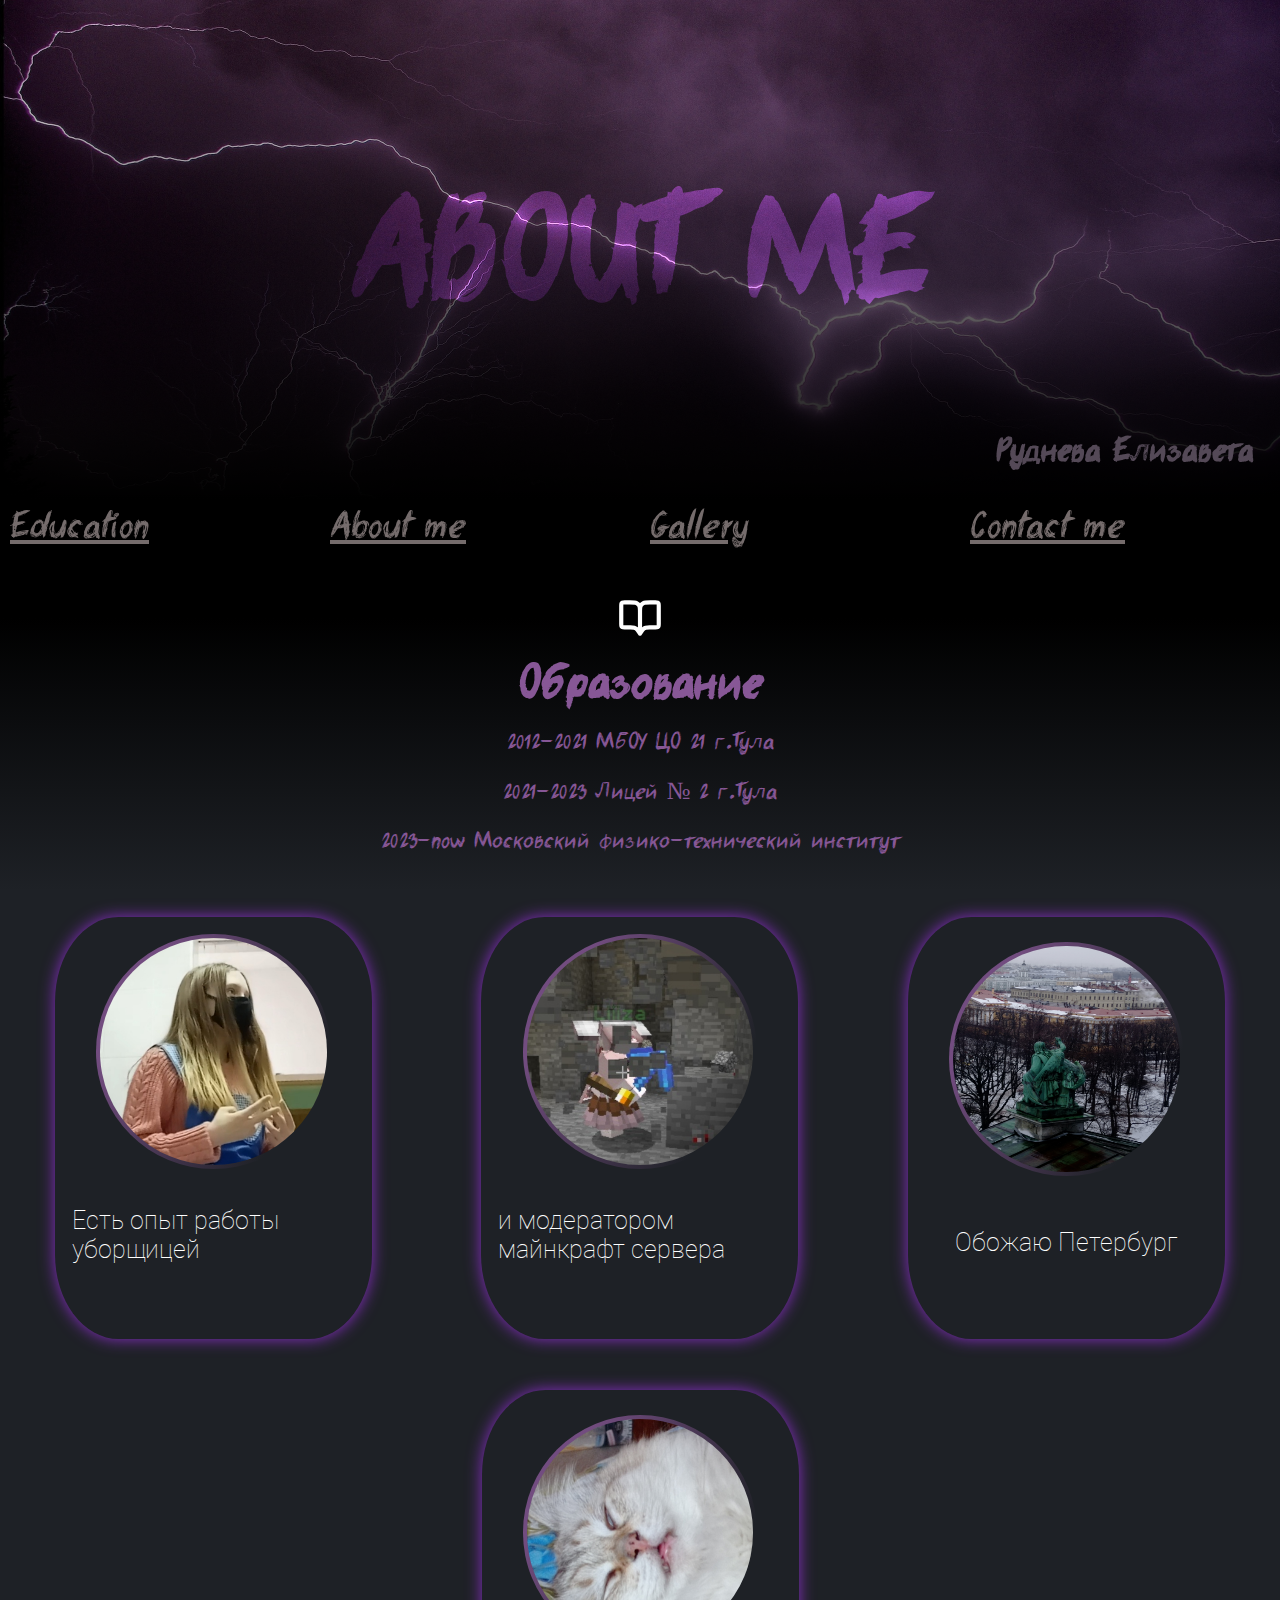
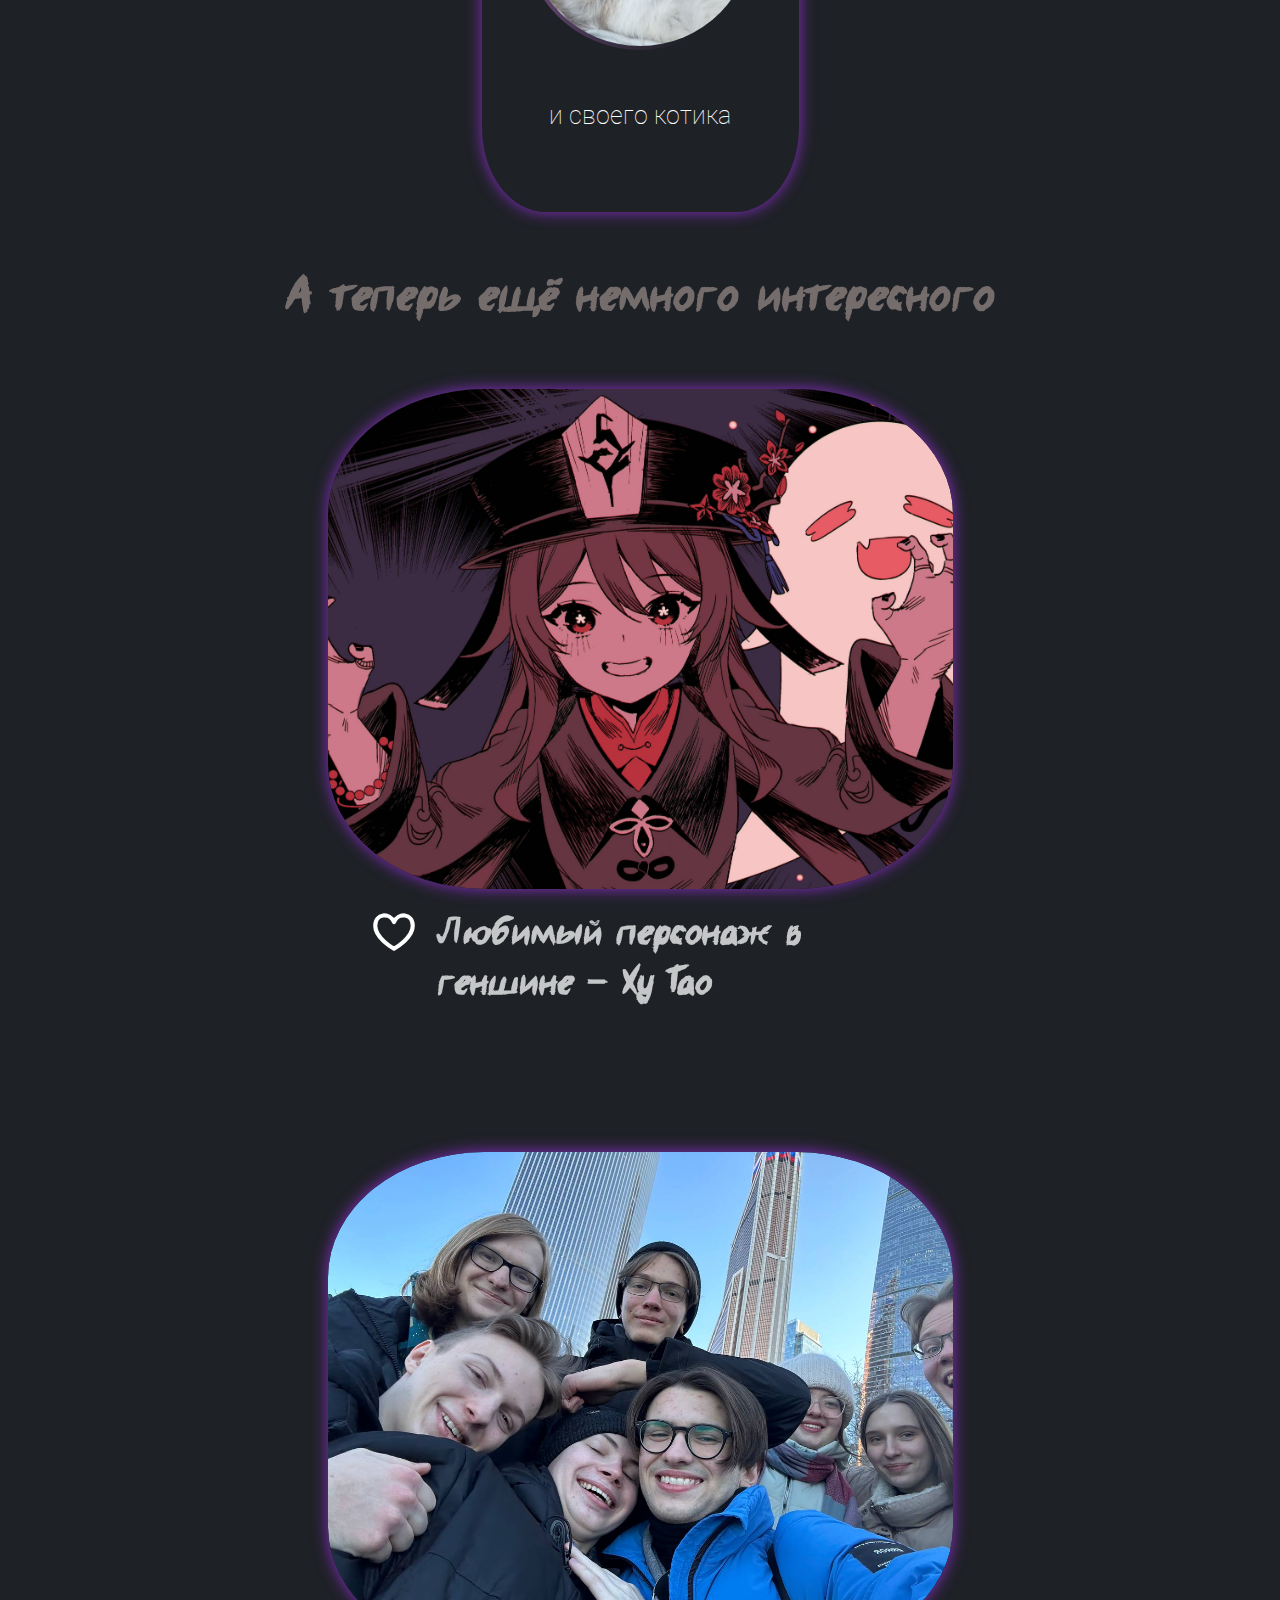
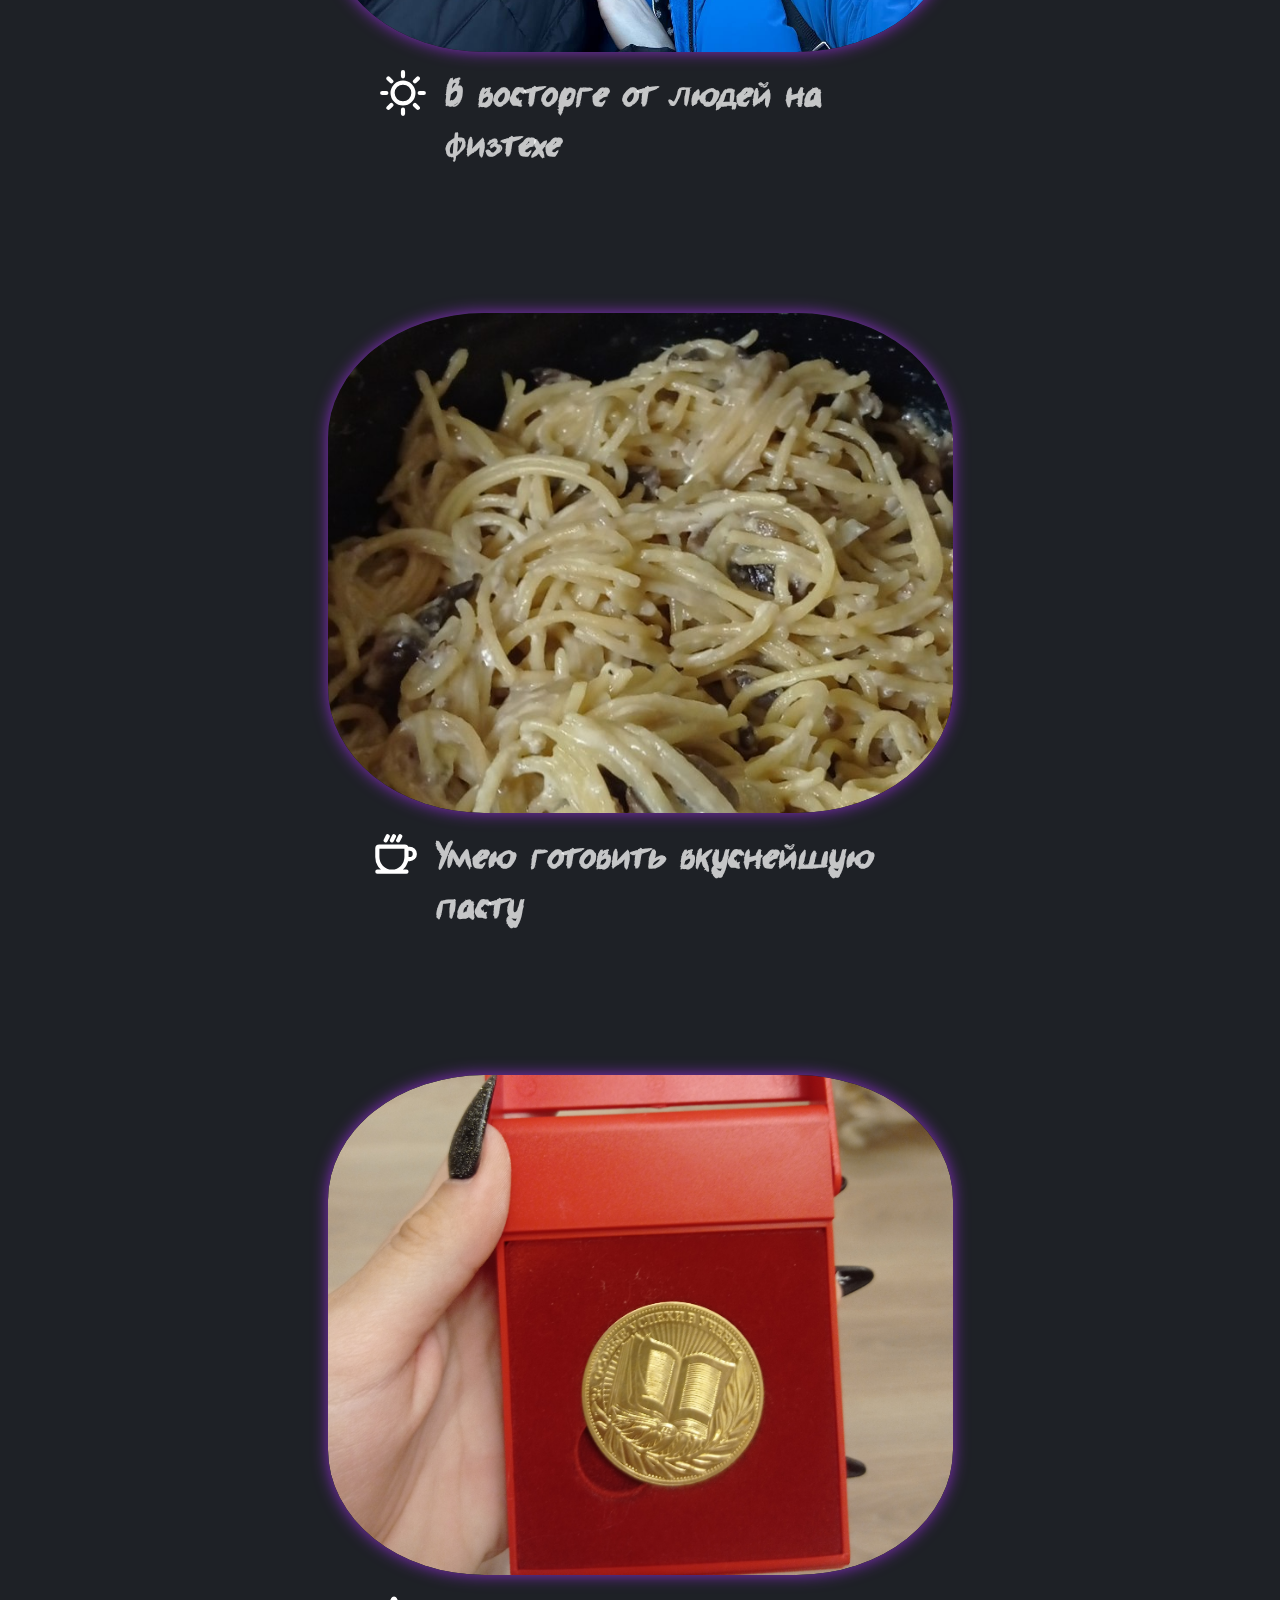
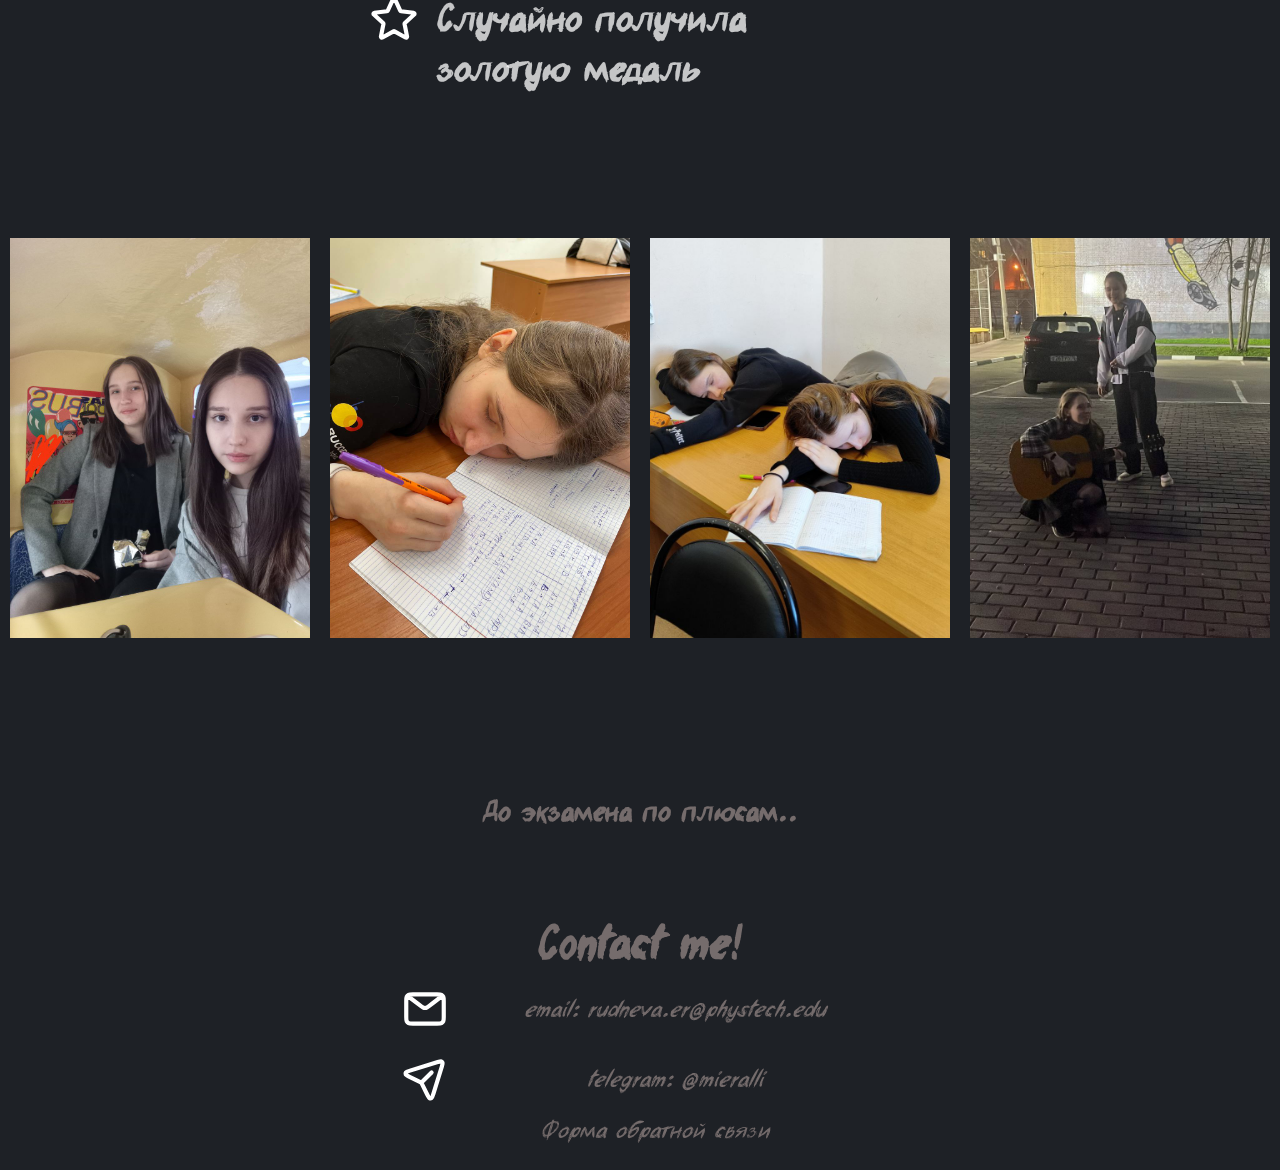
<file: index.html>
<!DOCTYPE html>
<html lang="ru">
<head>
  <meta charset="UTF-8">
  <meta name="viewport" content="width=device-width, initial-scale=1">
  <title>rudneva elizaveta's portfolio</title>
  <link rel="icon" href="images/Star.svg">
  <meta property="og:image" content="https://liiizak.github.io/front_project/images/photo4.jpg" />
  <meta name="keywords" content="Руднева Елизавета, ВШПИ, портфолио">
  <meta name="description" content="сайт хссе энджоера рудневой елизаветы">
  <meta name="author" content="Руднева Елизавета">
  <link rel="stylesheet" href="fonts/beermoney.css">
  <link rel="stylesheet" href="fonts/roboto.css">
  <link rel="stylesheet" href="styles/styles.css">
</head>
<body>
    <div class="background inactive"></div>
  <div class="popup-container form-popup-container inactive">
    <div class="form popup-with-text">
      <label class="form__label" for="tel">Телефон</label>
      <input class="form__input" type="tel" id="tel" placeholder="89999999999">
      <label class="form__label" for="email">e-mail</label>
      <input class="form__input" type="email" id="email" placeholder="somemail@somephystech.edu">
            <h3 class="warning"></h3>
      <label class="form__label" for="feedback">Сообщение</label>
      <textarea class="form__input" id="feedback"></textarea>
      <input class="form-body__button submit_button" type="submit" id="submit" value="Отправить">
    </div>
  </div>

  <div class="popup-container timed-popup-container inactive">
      <h1 class="popup-title">Тот самый бесячий попап</h1>
  </div>

  <header class="header">
    <img src="images/header.jpg" class="header__photo">
    <h1 class="header__text-header">ABOUT ME</h1>
    <h2 class="header__text-main">Руднева Елизавета</h2>
  </header>
<div class="menu">
  <a class="menu__text" href="#education">Education</a>
  <a class="menu__text" href="#about_me">About me</a>
  <a class="menu__text" href="#gall">Gallery</a>
  <a class="menu__text" href="#contact_me">Contact me</a>
  </div>
 <a name="education"></a>
<div class="section">
    <div class="section__text-container">
      <img src="images/Book_Open.svg" class="section__icon">
      <h1 class="section__text-header">Образование</h1>
      <p class="section__text">2012-2021 МБОУ ЦО 21 г.Тула</p>
      <p class="section__text">2021-2023 Лицей № 2 г.Тула</p>
      <p class="section__text">2023-now Московский физико-технический институт</p>
    </div>
  </div>
<div> <a name="about_me"></a> </div>
  <div class="cards-container texture">
    <div class="card">
      <div class="card__photo-container">
        <img src="images/cards1.jpg" class="card__photo" >
      </div>
      <div class="card__text-container">
        <h2 class="card__text">Есть опыт работы уборщицей</h2>
      </div>
    </div>
    <div class="card">
      <div class="card__photo-container">
        <img src="images/cards2.jpg" class="card__photo" >
      </div>
      <div class="card__text-container">
        <h2 class="card__text">и модератором майнкрафт сервера</h2>
      </div>
    </div>
    <div class="card">
      <div class="card__photo-container">
        <img src="images/cards3.jpg" class="card__photo" >
      </div>
      <div class="card__text-container">
        <h2 class="card__text">Обожаю Петербург</h2>
      </div>
    </div>
    <div class="card">
      <div class="card__photo-container">
        <img src="images/cards4.jpg" class="card__photo" >
      </div>
      <div class="card__text-container">
        <h2 class="card__text">и своего котика</h2>
      </div>
    </div>
  </div>
  <div class="separator">
    <h1 class="separator__text">А теперь ещё немного интересного</h1>
  </div>
  <div class="blocks">
    <div class="block">
      <div class="block__photo-container">
        <img src="images/blocks1.jpg" class="block__photo">
      </div>
      <div class="block__text-container">
        <img src="images/Heart_01.svg" class="block__icon block__icon-heart">
        <h1 class="block__text">Любимый персонаж в геншине - Ху Тао</h1>
      </div>
    </div>
    <div class="block">
      <div class="block__photo-container">
        <img src="images/blocks2.jpg" class="block__photo">
      </div>
      <div class="block__text-container">
        <img src="images/Sun.svg" class="block__icon block__icon-sun">
        <h1 class="block__text">В восторге от людей на физтехе</h1>
      </div>
    </div>
    <div class="block">
      <div class="block__photo-container">
        <img src="images/blocks3.jpg" class="block__photo">
      </div>
      <div class="block__text-container">
        <img src="images/Coffee.svg" class="block__icon block__icon-coffee">
        <h1 class="block__text">Умею готовить вкуснейшую пасту</h1>
      </div>
    </div>
    <div class="block">
      <div class="block__photo-container">
        <img src="images/blocks4.jpg" class="block__photo">
      </div>
      <div class="block__text-container">
        <img src="images/Star.svg" class="block__icon block__icon-star">
        <h1 class="block__text">Случайно получила золотую медаль</h1>
      </div>
    </div>
  </div>
    <a name="gall"></a>
<div class="gallery">
  <a class="wrapper"><img class="gallery__image" src="images/photo1.jpg" alt="Изоб. 1" id="0"></a>
  <a class="wrapper"><img class="gallery__image" src="images/photo2.jpg" alt="Изоб. 2" id="1"></a>
  <a class="wrapper"><img class="gallery__image" src="images/photo3.jpg" alt="Изоб. 4" id="2"></a>
  <a class="wrapper"><img class="gallery__image" src="images/photo4.jpg" alt="Изоб. 5" id="3"></a>
</div>


<div id="gallery" class="gallery_popup inactive">
  <div class="gallery__arrow gallery__arrow_left">
    <img class="gallery__arrow_left" src="images/arrow-left-normal.svg">
  </div>
  <div class="gallery__body">
    <div class="gallery__content">
      <div class="gallery__content gallery_content_photo-1 inactive"></div>
      <div class="gallery__content gallery_content_photo-2 inactive"></div>
      <div class="gallery__content gallery_content_photo-3 inactive"></div>
      <div class="gallery__content gallery_content_photo-4 inactive" ></div>
      <div class="gallery-exit">
        <p class="close inactive">×</p>
      </div>
    </div>
  </div>
  <div class="gallery__arrow gallery__arrow_right">
    <img class="gallery__arrow_right" src="images/arrow-right-normal.svg">
  </div>
</div>

  <div class="countdown">
    <h2 class="countdown__h">До экзамена по плюсам..</h2>
    <h1 class="countdown__text">
    </h1>
  </div>
  <footer class="footer"> <a name="contact_me"></a>
    <div class="contact-block">
      <h1 class='footer__header'>Contact me!</h1>
      <div class="footer__text-container">
        <img src="images/Mail.svg" class="footer__icon">
        <a class="footer__text footer__link" href="mailto:rudneva.er@phystech.edu">email: rudneva.er@phystech.edu</a>
      </div>
      <div class="footer__text-container">
      <img src="images/Paper_Plane.svg" class="footer__icon">
        <a class="footer__text footer__link" target="_blank" href="https://t.me/mieralli">telegram: @mieralli</a>
    </div>
      <div class="footer__text-container">
        <h2 class="footer__text footer__form">Форма обратной связи</h2>
    </div>
    </div>
  </footer>
</body>
<script src="index.js"></script>
</html>
</file>
<file: fonts/beermoney.css>
@font-face {
    font-family: 'Beer money';
    src: local('beer money'), local('beermoney'), url('beermoney.woff2') format('woff2'), url('beermoney.woff') format('woff'), url('beermoney.ttf') format('truetype');
    font-weight: 400;
    font-style: normal;
}
</file>
<file: fonts/roboto.css>
@font-face {
    font-family: 'Roboto';
    src: local('Roboto Thin'), local('Roboto-Thin'), url('Robotothin.woff2') format('woff2'), url('Robotothin.woff') format('woff'), url('Robotothin.ttf') format('truetype');
    font-weight: 100;
    font-style: normal;
}
@font-face {
    font-family: 'Roboto';
    src: local('Roboto Thin Italic'), local('Roboto-ThinItalic'), url('Robotothinitalic.woff2') format('woff2'), url('Robotothinitalic.woff') format('woff'), url('Robotothinitalic.ttf') format('truetype');
    font-weight: 100;
    font-style: italic;
}
@font-face {
    font-family: 'Roboto';
    src: local('Roboto Light'), local('Roboto-Light'), url('Robotolight.woff2') format('woff2'), url('Robotolight.woff') format('woff'), url('Robotolight.ttf') format('truetype');
    font-weight: 300;
    font-style: normal;
}
@font-face {
    font-family: 'Roboto';
    src: local('Roboto Light Italic'), local('Roboto-LightItalic'), url('Robotolightitalic.woff2') format('woff2'), url('Robotolightitalic.woff') format('woff'), url('Robotolightitalic.ttf') format('truetype');
    font-weight: 300;
    font-style: italic;
}
@font-face {
    font-family: 'Roboto';
    src: local('Roboto'), local('Roboto-Regular'), url('Roboto.woff2') format('woff2'), url('Roboto.woff') format('woff'), url('Roboto.ttf') format('truetype');
    font-weight: 400;
    font-style: normal;
}
@font-face {
    font-family: 'Roboto';
    src: local('Roboto Italic'), local('Roboto-Italic'), url('Robotoitalic.woff2') format('woff2'), url('Robotoitalic.woff') format('woff'), url('Robotoitalic.ttf') format('truetype');
    font-weight: 400;
    font-style: italic;
}
@font-face {
    font-family: 'Roboto';
    src: local('Roboto Medium'), local('Roboto-Medium'), url('Robotomedium.woff2') format('woff2'), url('Robotomedium.woff') format('woff'), url('Robotomedium.ttf') format('truetype');
    font-weight: 500;
    font-style: normal;
}
@font-face {
    font-family: 'Roboto';
    src: local('Roboto Medium Italic'), local('Roboto-MediumItalic'), url('Robotomediumitalic.woff2') format('woff2'), url('Robotomediumitalic.woff') format('woff'), url('Robotomediumitalic.ttf') format('truetype');
    font-weight: 500;
    font-style: italic;
}
@font-face {
    font-family: 'Roboto';
    src: local('Roboto Bold'), local('Roboto-Bold'), url('Robotobold.woff2') format('woff2'), url('Robotobold.woff') format('woff'), url('Robotobold.ttf') format('truetype');
    font-weight: 700;
    font-style: normal;
}
@font-face {
    font-family: 'Roboto';
    src: local('Roboto Bold Italic'), local('Roboto-BoldItalic'), url('Robotobolditalic.woff2') format('woff2'), url('Robotobolditalic.woff') format('woff'), url('Robotobolditalic.ttf') format('truetype');
    font-weight: 700;
    font-style: italic;
}
@font-face {
    font-family: 'Roboto';
    src: local('Roboto Black'), local('Roboto-Black'), url('Robotoblack.woff2') format('woff2'), url('Robotoblack.woff') format('woff'), url('Robotoblack.ttf') format('truetype');
    font-weight: 900;
    font-style: normal;
}
@font-face {
    font-family: 'Roboto';
    src: local('Roboto Black Italic'), local('Roboto-BlackItalic'), url('Robotoblackitalic.woff2') format('woff2'), url('Robotoblackitalic.woff') format('woff'), url('Robotoblackitalic.ttf') format('truetype');
    font-weight: 900;
    font-style: italic;
}
</file>
<file: styles/styles.css>
@keyframes beats {
  0%, 35%, 100% {
    transform: scale(1);
  }
  15% {
    transform: scale(1.3);
  }
  50% {
    transform: scale(1.3);
  }
}

@keyframes rotation {
  0% {
    transform: rotate(0);
  }
  100% {
    transform: rotate(360deg);
  }
}

@keyframes rotation_scale {
  0%, 50%, 100% {
    transform: rotate(0);
    transform: scale(1);
  }
  25% {
    transform: rotate(60deg);
  }
  75% {
    transform: rotate(-60deg);
    transform: rotate(1.1);
  }
}

 body {
  font-weight: normal;
  font-family: Beer Money;
  margin: 0;
  padding: 0;
 }

 @media (min-width: 1700px) {
  .header {
     height: 500px;
   }
  .header__text-header {
    font-size: 175px;
   }
   .header__text-main {
    font-size: 50px;
   }

    .menu__text {
    font-size: 50px;
    width: 300px;
    }
   .section {
    min-height: 370px;
  }
  .section__text-container {
    width: 900px;
  }
  .section__text {
    font-size: 40px;
  }
  .card {
    margin-bottom: 4%;
    height: 29vw;
    width: 20vw;
  }
  .card__text-container {
    width: 375px;
  }
  .card__text {
    font-size: 35px;
  }
  .separator__text {
    font-size: 75px;
  }
  .blocks {
    min-height: 2500px;
  }
  .block {
    min-height: 750px;
  }
  .block__photo-container {
    width: 40vw;
    height: 30vw;
  }
  .block__text {
    font-size: 50px;
  }
  .footer {
    min-height: 250px;
  }
  .contact-block {
    width: 700px;
  }
  .footer__text {
    font-size: 35px;
  }
  .footer__header {
    font-size: 65px;
  }
  .footer__icon {
    height: 50px;
    width: 50px;;
  }
  .countdown__text {
  font-size: 50px;
}

.countdown__h {
  font-size: 40px;
}

.countdown {
  height: 200px;
}
.gallery__body {
    width: 50vh;
    height: 40vw;
}
.gallery__arrow_left {
    width: 10vw;
    height: 10vw;
}

.gallery__arrow_right{
    width: 10vw;
    height: 10vw;
}
 }

 @media (min-width: 650px) and (max-width: 1700px ){
  .header {
     height: 500px;
   }
  .header__text-header {
    font-size: 150px;
   }
   .header__text-main {
    font-size: 35px;
   }

     .menu__text {
         font-size: 40px;
         width: 300px;
     }
   .section {
    min-height: 341px;
  }
  .section__text-container {
    width: 600px;
  }
  .section__text {
    font-size: 25px;
  }
  .card {
    margin-bottom: 4%;
    height: 420px;
    width: 315px;
  }
  .card__text-container {
    width: 315px;
  }
  .card__text {
    font-size: 25px;
  }
  .separator__text {
    font-size: 50px;
  }
  .blocks {
    min-height: 2500px;
  }
  .block {
    min-height: 625px;
  }
  .block__photo-container {
    width: 625px;
    height: 500px;
  }
  .block__text {
    font-size: 40px;
  }
  .footer {
    min-height: 250px;
  }
  .contact-block {
    width: 500px;
  }
  .footer__text {
    font-size: 25px;
  }
  .footer__header {
    font-size: 50px;
  }
  .footer__icon {
    height: 50px;
    width: 50px;;
  }

 .countdown__text {
  font-size: 40px;
}

.countdown__h {
  font-size: 30px;
}

.countdown {
  height: 200px;
}
.gallery__body {
    width: 600px;
    height: 800px;
}

.gallery__arrow_left {
    width: 100px;
    height: 100px;
}

.gallery__arrow_right{
    width: 100px;
    height: 100px;
}

 }

 @media (max-width: 650px) {
  .header {
     height: 400px;
   }
  .header__text-header {
    font-size: 90px;
   }
   .header__text-main {
    font-size: 25px;
   }

    .menu__text {
    font-size: 18px;
    width: 75px;

}

   .section {
    min-height: 230px;
  }
  .section__text-container {
    width: 400px;
  }
  .section__text {
    font-size: 18px;
  }
  .card {
    margin-bottom: 5%;
    height: 320px;
    width: 240px;
  }
  .card__text-container {
    width: 240px;
  }
  .card__text {
    font-size: 20px;
  }
  .separator__text {
    font-size: 30px;
  }
  .blocks {
    min-height: 1600px;
  }
  .block {
    min-height: 400px;
  }
  .block__photo-container {
    width: 450px;
    height:  350px;
  }
  .block__text {
    font-size: 25px;
  }
  .footer {
    min-height: 150px;
  }
  .contact-block {
    width: 400px;
  }

  .footer__text {
    font-size: 17px;
  }

  .footer__header {
    font-size: 30px;
  }

  .footer__icon {
    height: 30px;
    width: 30px;
  }
    .countdown__text {
  font-size: 30px;
}

.countdown__h {
  font-size: 20px;
}

.countdown {
  height: 100px;
}
.gallery__body {
    width: 300px;
    height: 400px;
}
.gallery__arrow_left {
    width: 30px;
    height: 30px;
}

.gallery__arrow_right {
    width: 30px;
    height: 30px;
}
 }

.header {
position: relative;
display: flex;
flex-direction: column;
 background: linear-gradient(to top, rgba(0, 0, 0, 1), transparent);
 overflow: hidden;
 min-width: 100%;
 background-size: cover;
}

.header__text-header {
margin: auto;
color:rgb(140, 95, 153);
mix-blend-mode: color-dodge;
}

.header__text-main {
position: absolute;
right: 2%;
bottom: 0;
color:rgb(84, 73, 87);
}

.menu {
    background: black;
    min-height: 50px;
    display: flex;
    flex-direction: row;
    flex-wrap: wrap;
    justify-content: space-around;
    align-content: center;
}

.menu__text {
    color: rgb(117, 108, 108);
}

.fixed_menu {
    z-index: 1;
    position: sticky;
    width: 100%;
    left: 0;
    top: 0;
    background: rgba(0, 0, 0, 0.7)
}

.section {
display: flex;
position: relative;
justify-content: center;
width: 100%;
background: linear-gradient(black 20%, #1E2126);
}

.section__text-container {
transition: box-shadow 0.5s ease-in;
border-radius: 15%;
display: flex;
justify-content: center;
margin: 2%;
flex-direction: column;
min-height: 100px;
max-height: 100%;
}

.section__text {
margin: auto;
flex-wrap: wrap;
color:rgb(135, 87, 150);
padding: 0.5% 0.5% 1% 0.5%;
}

.card {
transition: box-shadow 0.6s ease-in;
margin: 2%;
display: flex;
position: relative;
overflow: hidden;
flex-direction: column;
border: double 1px transparent;
border-radius: 20%;
box-shadow: 0 0 1em rgba(162, 50, 236, 0.8);
background-origin: border-box;
background-clip: padding-box, border-box;
flex-wrap: wrap;
}

.card__photo {
transition: transform 0.6s ease-in-out;
position: relative;
width: 100%;
height: 100%;
margin: auto;
overflow: hidden;
}

.card__photo-container {
transition-property: background-image;
transition-duration: 0.6s;
transition-timing-function: ease-in;
display: flex;
margin: auto;
position: relative;
overflow: hidden;
width: 72%;
height: 54%;
border: double 4px transparent;
border-radius: 50%;
background-image: linear-gradient(120deg, rgba(135, 87, 150, 0.8) 20%, #1E2126 80%);
background-origin: border-box;
background-clip: margin-box;
}

.card__text-container {
margin: auto;
position: relative;
min-height: 10px;
display: flex;
}

.card__text {
font-family: Roboto;
font-weight: 100;
display: flex;
margin: auto;
padding: 1% 5% 18% 5%;
color: #ffffff;
}

.separator__text {
margin: auto;
margin-top: 2%;
color: rgb(117, 108, 108);
}

.blocks {
background: #1E2126;
display: flex;
flex-direction: column;
}

.block {
padding: 5%;
display: flex;
flex-direction: row;
position: relative;
flex-wrap: wrap;
}

.block__photo-container {
margin: auto;
transition: box-shadow 0.5s ease-in;
border-radius: 25%;
box-shadow: 0 0 1em rgba(162, 50, 236, 0.8);
overflow: hidden;
position: relative;
}

.block__text {
color: #ffffffbe;
margin: auto;
padding: 3% 8% 3% 0;
}

.block__text-container {
margin: auto;
position: relative;
min-height: 25px;
max-width: 50%;
display: flex;
}

.footer {
width: 100%;
display: flex;
background: #1E2126;
}

.contact-block {
height: 100%;
display: flex;
flex-direction: column;
margin: auto;
}

.footer__text {
color: rgb(117, 108, 108);
  font-style: italic;
  font-weight: 400;
  text-decoration: none;
margin: auto;
}


.footer__text-container {
width: 100%;
display: flex;
flex-direction: row;
}

.footer__header {
color: rgb(117, 108, 108);
margin: auto;
}
.footer__icon {
margin: 2%;
}

.footer__form {
    margin-left: 30%;
    padding-bottom: 5%;
}

 .header__photo {
  display: flex;
  height: 100%;
  object-fit: cover;
  width: 100%;
  position: absolute;
  z-index: -1;
  filter: saturate(50%);
 }

.section__icon {
  height: 50px;
  width: 50px;
  padding: 2% 1% 0 1%;
  transition: transform 0.5s ease-in;
}

.section__icon:hover {
  transform: scale(1.2);
}

.section__text-container:hover {
  box-shadow: 0 0 0.75em rgb(155, 96, 151);
}

.section__text-header {
  margin: auto;
  font-size: 50px;
  color:rgb(135, 87, 150);
}

.section__icon {
  margin: auto;
  height: 50px;
  width: 50px;
}

.cards-container {
  min-height: 400px;
  width: 100%;
  display: inline-flex;
  position: relative;
  justify-content: space-around;
  background: #1E2126;
  flex-wrap: wrap;
 }

.card:hover .card__photo {
  transform: scale(1.1);
}

.card:hover {
  box-shadow: 0 0 2em rgba(214, 211, 7, 0.8);
}

.separator {
  display: flex;
  flex-wrap: wrap;
  background: #1E2126;
  min-height: 70px;
  width: 100%;
}


.block__photo-container:hover {
  box-shadow: 0 0 2em rgba(214, 211, 7, 0.8);
}

.block__icon {
  margin: 3%;
  top: 2%;
  bottom: 2%;
  width: 50px;
  height: 50px;
}

.block__icon-coffee {
  transition: transform 0.4s ease-in;
}

.block__icon-coffee:hover {
  transform: scale(1.3);
}

.block__icon-heart:hover {
  animation: beats 1.25s linear infinite;
}

.block__icon-sun {
  transition: transform 2s ease-out;
}

.block__icon-sun:hover {
  transform: rotate(360deg);
}

.block__icon-star:hover {
  animation: rotation_scale 2s ease-in-out infinite;
}

.block__photo {
  position: absolute;
  margin: auto;
  width: 100%;
  height: 100%;
  object-fit: cover;
  border-radius: 25%;
}

.countdown__text {
  margin: auto;
  color: rgb(117, 108, 108);
    margin-top: 0%;
}

.countdown__h {
  margin: auto;
    margin-bottom: 0%;
  color: rgb(117, 108, 108);
}

.countdown {
  display: flex;
  background: #1E2126;
    flex-direction: column;
}

.footer__text:hover {
    color: rgba(162, 50, 236);
}


.popup-text-container {
  height: fit-content;
  display: flex;
  align-items: center;
  justify-content: center;
  flex-direction: column;
}

.popup-text-container_with-header {
  padding-top: 40px;
}


.popup-title {
  position: absolute;
  text-align: center;
  font-family: "Beer Money";
  font-weight: 400;
  width: 100%;
  color: white;
    font-size: 40px;
  margin: 15px 15px 30px 15px;
}

.inactive {
  visibility: hidden;
  z-index: -1;
}

.active {
  visibility: visible;
  z-index: 5;
}

.background {
  background: rgba(0, 0, 0, 0.5);
  position: fixed;
  width: 100%;
  height: 100%;
    top: 0;
  display: flex;
}

.popup-container {
  position: fixed;
  width: 100%;
  height: 100%;
  display: flex;
  align-items: center;
  justify-content: space-around;
  flex-direction: row;
}

.gallery-popup__button {
  width: 100px;
  height: 100px;
}

.gallery-popup__button:hover {
  cursor: pointer;
}

.button__img {
  width: 100%;
  height: 100%;
}


.form-popup-container, .timed-popup-container, .info-popup-container{
  transform: scale(0);
  transition: transform 0.2s ease-in;
}

.form__input {
  height: 30px;
  background: rgba(0, 0, 0, 0);
  border: 1px solid #908791;
  font-size: 17px;
    color: white;
    font-family: "Roboto";
  margin: 10px 20px 20px 20px;
  padding: 3px;
}

.popup-with-text {
  position: fixed;
  margin: auto;
  width: 35%;
  height: fit-content;
  display: flex;
    flex-wrap: wrap;
  align-items: center;
  flex-direction: column;
  background-color: rgb(82, 60, 82);
  border: 2px solid #e3e1e3;
  border-radius: 10%;
  min-width: 320px;
  padding: 5px;
}

.warning {
    font-size: 20px;
    color: indianred;
}

.form__input:focus {
  outline: 1px solid #b70f87;
}

.form-body__button {
  height: 30px;
  width: fit-content;
  font-size: 20px;
  font-family: "Beer Money";
  font-weight: 400;
  background: rgba(0, 0, 0, 0);
  margin: 10px 20px 20px 20px;
    border: rgba(255, 255, 255, 0.6) solid 1px;
  color: rgb(255, 255, 255);
  padding: 0 2px 2px 2px;
}

.button-loading {
    color: rgb(162, 161, 161);
}

.button-success {
    border: 1px green solid;
  color: darkseagreen;
}

.button-failure {
    border: 1px red solid;
  color: indianred;

}

.form__input[type="tel"] {
  width: 130px;
}

.form__input[type="email"] {
  width: 300px;
}

.form__label {
    color: white;
    font-family: "Beer Money";
    font-size: 30px;
    text-align: center;
    margin: 20px 20px 0 20px;
}

textarea.form__input {
    min-height: 100px;
    min-width: 300px;
    max-width: 95%;
}


.gallery {
  display: flex;
  justify-content: center;
  flex-wrap: wrap;
  padding-top: 5%;
  padding-bottom: 5%;
    background: #1E2126;
}

.wrapper {
  display: flex;
  margin: auto;
  justify-content: center;
  transition: transform 0.2s ease-in-out;
  gap: 5px;
}

.gallery__image {
  width: 300px;
  height: 400px;
  object-fit: cover;
  margin: auto;
  justify-content: center;
  margin-bottom: 10px;
  transition: transform 0.3s ease-in-out;
}

.gallery__image:hover {
  transform: scale(1.02);
  transition: transform 0.5s ease-in-out;
  cursor: pointer;
}


.gallery_popup {
  display: flex;
  flex-direction: row;
    position: fixed;
  top: 0;
  left: 0;
  z-index: 105457;
  transition: opacity 200ms ease-in;
  margin: 0;
  padding: 0;
    height: 100%;
    width: 100%;
}


.gallery__body {
    margin: auto;
    position: relative;
    align-content: center;
    display: flex;
    background-size: cover;
}

.gallery_content_photo-4 {
    background: url("../images/photo4.jpg") center;
    background-size: cover;
}

.gallery_content_photo-3 {
    margin: auto;
    background: url("../images/photo3.jpg") center;
    background-size: cover;
}

.gallery_content_photo-2 {
    background: url("../images/photo2.jpg") center;
    background-size: cover;
}

.gallery_content_photo-1 {
    background: url("../images/photo1.jpg") center;
    background-size: cover;
}

.gallery__content {
    width: 100%;
    height: 100%;
  position: absolute;
    margin: auto;
  top: 0;
  display: flex;
  flex-direction: column;
  outline: 0;
  box-shadow: 0 5px 15px rgba(0,0,0,.5);
}



.close {
  font-family: sans-serif;
  font-size: 2vw;
  font-weight: 700;
  line-height: 1;
  color: black;
  text-shadow: 0 1px 0 #fff;
  opacity: .5;
  text-decoration: none;
  margin-top: 4%;
  margin-right: 4%;
    z-index: 58885     ;
}

.close:focus, .close:hover {
  color: #000;
  text-decoration: none;
  cursor: pointer;
  opacity: .75;
}

.modal-body {
position: relative;
  flex: 1 1 auto;
  padding: 15px;
    background-size: cover;
}

.gallery__arrow_left {
      margin: auto;
}
.gallery__arrow_right {
      margin: auto;
}

.gallery-exit {
  display: flex;
  justify-content: end;
  align-items: center;
  padding: 15px;
  border-radius: 40px 40px 0 0;
}
</file>
